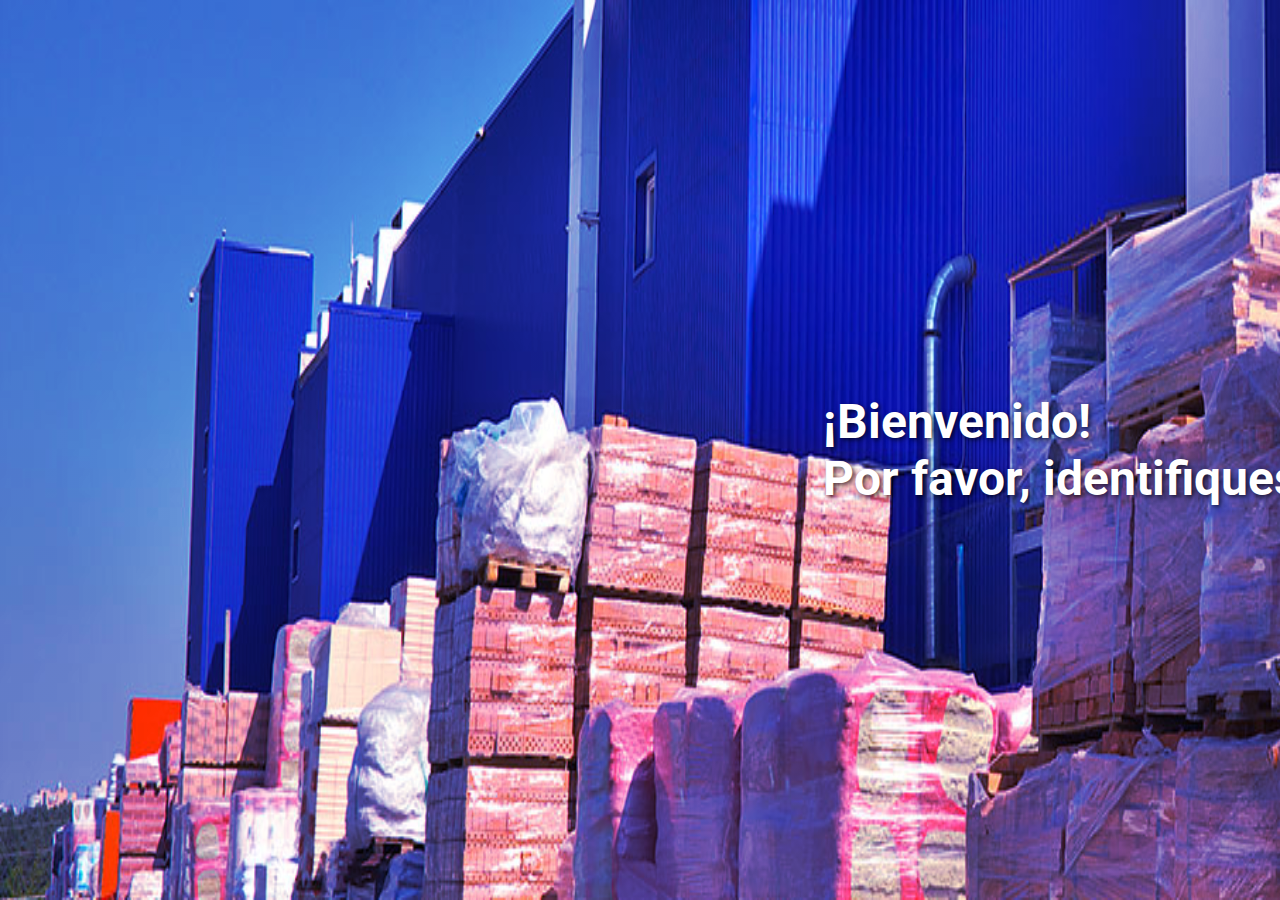
<file: frontend/index.html>
<!DOCTYPE html>
<html lang="en">

<head>
    <meta charset="UTF-8">
    <meta name="viewport" content="width=device-width, initial-scale=1.0">
    <link rel="stylesheet" href="./assets/css/style.css">
    <title>FICA_Fideicomiso para la Industria de la Construcción y Afines</title>
</head>

<body class="inicio">
    <h1 class=titulo>¡Bienvenido! <br> Por favor, identifiquese para tener acceso.</h1>
</body>

<body onclick="redirectToLogin()">
    <script src="scripts/login.js"></script>
</body>

</html>
</file>
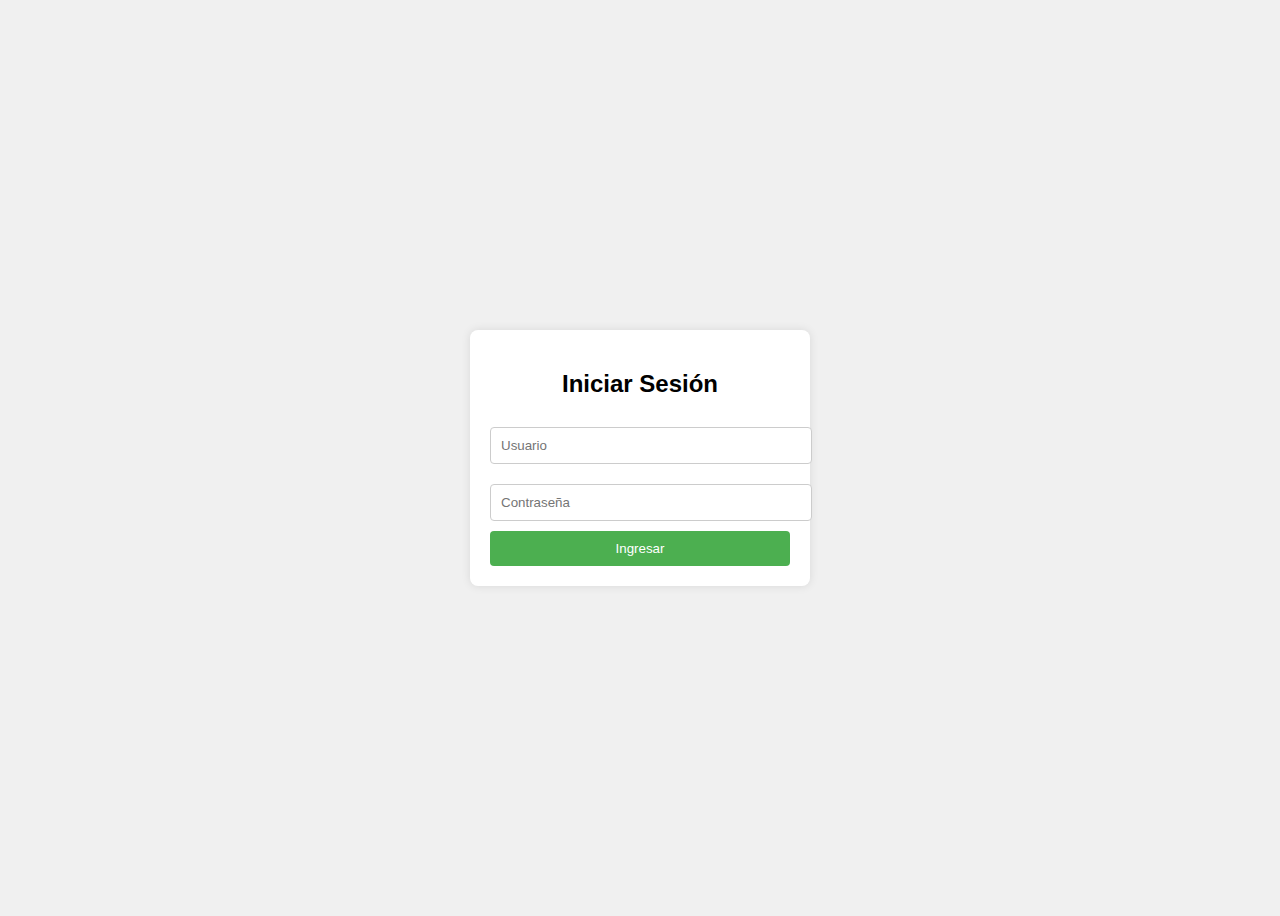
<file: frontend/HTML/ingreso.html>
<!DOCTYPE html>
<html lang="es">
<head>
    <meta charset="UTF-8">
    <meta name="viewport" content="width=device-width, initial-scale=1.0">
    <title>Formulario de Inicio de Sesión</title>
    <style>
        body {
            font-family: Arial, sans-serif;
            display: flex;
            justify-content: center;
            align-items: center;
            height: 100vh;
            background-color: #f0f0f0;
        }
        .formulario {
            background-color: #fff;
            padding: 20px;
            border-radius: 8px;
            box-shadow: 0 0 10px rgba(0, 0, 0, 0.1);
            width: 300px;
            text-align: center;
        }
        .formulario input {
            width: 100%;
            padding: 10px;
            margin: 10px 0;
            border: 1px solid #ccc;
            border-radius: 4px;
        }
        .formulario button {
            width: 100%;
            padding: 10px;
            background-color: #4CAF50;
            color: white;
            border: none;
            border-radius: 4px;
            cursor: pointer;
        }
        .formulario button:hover {
            background-color: #45a049;
        }
    </style>
</head>
<body>
    <div class="formulario">
        <h2>Iniciar Sesión</h2>
        <form id="loginForm">
            <input type="text" id="usuario" placeholder="Usuario" required>
            <input type="password" id="contrasena" placeholder="Contraseña" required>
            <button type="submit">Ingresar</button>
        </form>
    </div>
    
    <script src="../JAVASCRIPT/usuario.js"></script>
</body>
</html>
</file>
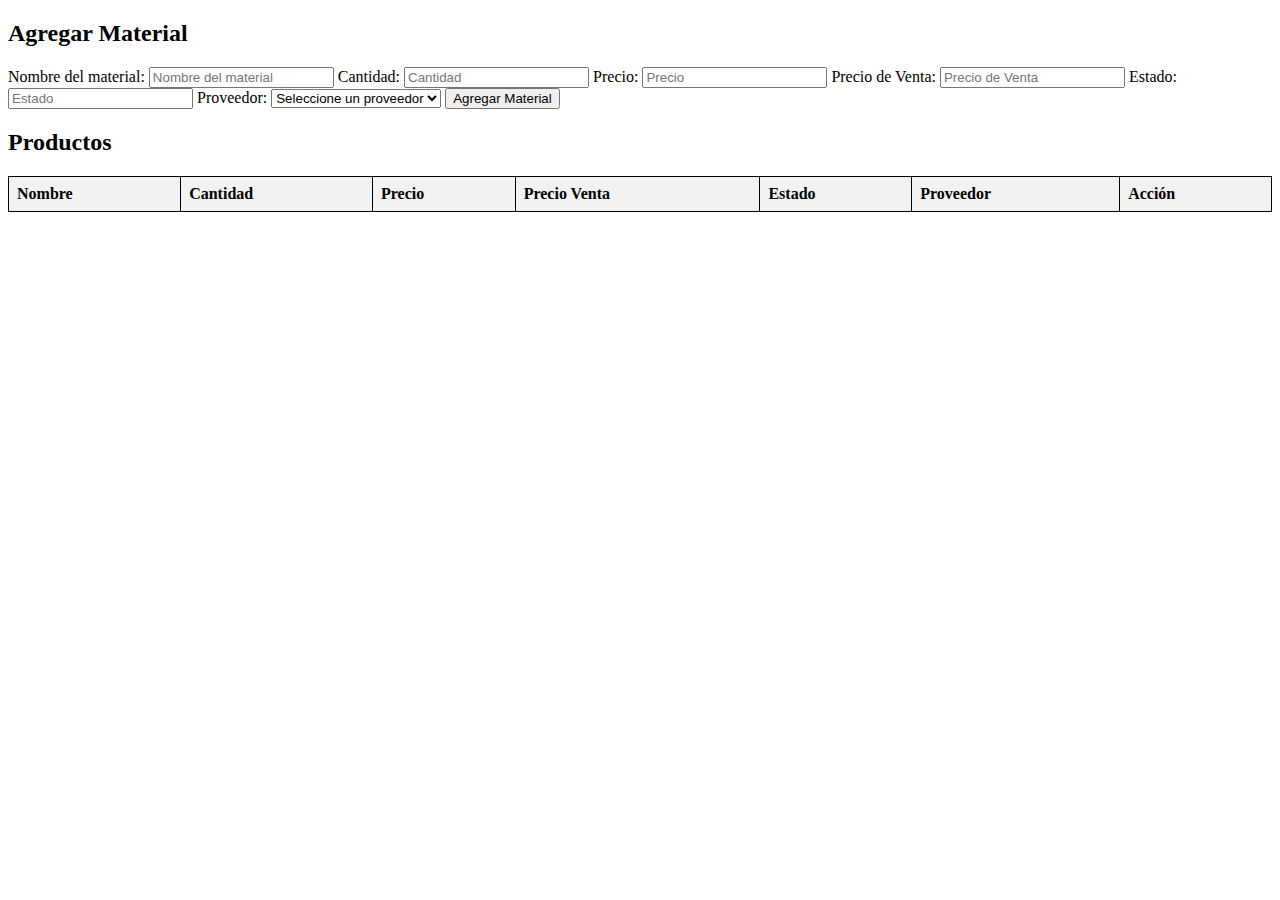
<file: frontend/HTML/materiales.html>
<!DOCTYPE html>
<html lang="es">
<head>
    <meta charset="UTF-8">
    <meta name="viewport" content="width=device-width, initial-scale=1.0">
    <title>Tabla de Productos</title>
    <style>
        table {
            width: 100%;
            border-collapse: collapse;
        }
        th, td {
            border: 1px solid black;
            padding: 8px;
            text-align: left;
        }
        th {
            background-color: #f2f2f2;
        }
        form {
            margin-bottom: 20px; /* Espacio entre el formulario y la tabla */
        }
    </style>
</head>
<body>
    <h2>Agregar Material</h2>
    <form id="formulario">
        <label for="material">Nombre del material:</label>
        <input type="text" id="material" placeholder="Nombre del material" required>
        
        <label for="cantidad">Cantidad:</label>
        <input type="number" id="cantidad" placeholder="Cantidad" required>
        
        <label for="precio">Precio:</label>
        <input type="number" id="precio" placeholder="Precio" required>
        
        <label for="precio_venta">Precio de Venta:</label>
        <input type="number" id="precio_venta" placeholder="Precio de Venta" required>
        
        <label for="estado">Estado:</label>
        <input type="text" id="estado" placeholder="Estado" required>
        
        <label for="proveedor">Proveedor:</label>
        <select id="proveedor" required>
            <option value="">Seleccione un proveedor</option>
            <!-- Aquí se llenarán los proveedores dinámicamente -->
        </select>
        
        <button type="submit">Agregar Material</button>
    </form>

    <h2>Productos</h2>
    <table>
        <thead>
            <tr>
                <th>Nombre</th>
                <th>Cantidad</th>
                <th>Precio</th>
                <th>Precio Venta</th>
                <th>Estado</th>
                <th>Proveedor</th>
                <th>Acción</th> <!-- Nueva columna para acciones -->
            </tr>
        </thead>
        <tbody id="materiales-body">
            <!-- Los datos se insertarán aquí con JavaScript -->
        </tbody>
    </table>
    <script src="../JAVASCRIPT/material.js"></script>
</body>
</html>
</file>
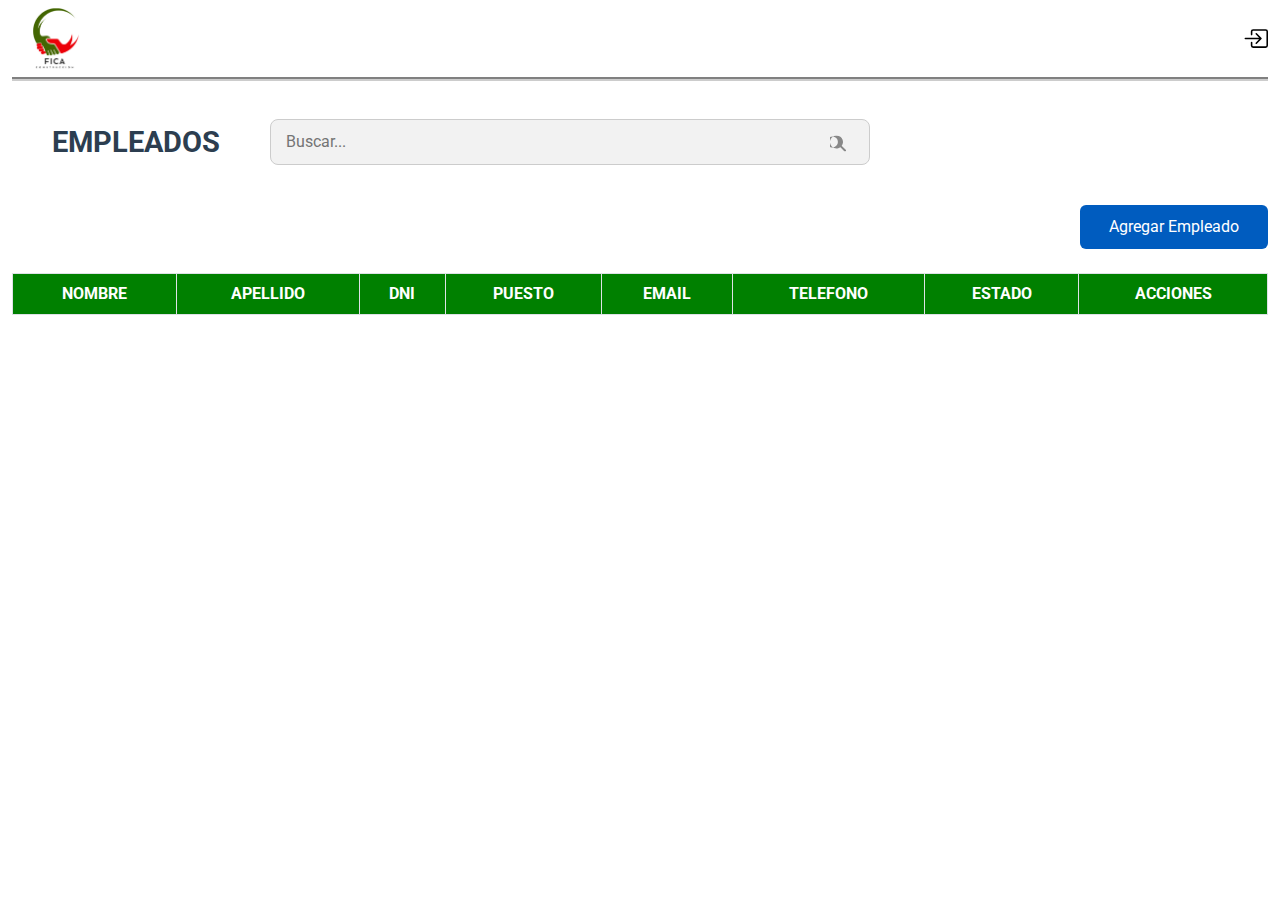
<file: frontend/templates/empleados.html>
<!DOCTYPE html>
<html lang="es">

<head>
    <meta charset="UTF-8">
    <meta name="viewport" content="width=device-width, initial-scale=1.0">
    <link rel="stylesheet" href="../assets/css/empleados.css">
    <link rel="stylesheet" href="../assets/css/estilosGenerales.css">
    <title>Lista de Empleados</title>
    <link href="https://cdnjs.cloudflare.com/ajax/libs/bootstrap/5.3.0/css/bootstrap.min.css" rel="stylesheet">
</head>

<body>

    <div class="container-fluid">

        <nav class="navbar">
            <div class="">
                <a class="navbar-brand" href="#">
                    <img src="../assets/img/Abstract Colorful Technology Solutions Professional Logo.png" class="logo"
                        alt="User" />
                </a>
            </div>
            <div class="user-info">
                <div class="user-details">
                    <div>
                        <p class="user-name" id="nombreApellido"></p>
                        <p class="user-email" id="emailUsuario"></p>
                    </div>
                    <img src="../assets/img/icono-salir.svg" alt="cerrar sesion" class="align-self-center icono-salir"
                        id="iconoSalir">
                </div>
            </div>
        </nav>

        <div class="header-title">
            <h2>EMPLEADOS</h2>
            <div class="search-container">
                <input type="text" class="search-input" placeholder="Buscar..." id="buscarInput">
                <span class="search-icon" id="iconoBuscar">
                    <svg xmlns="http://www.w3.org/2000/svg" width="16" height="16" fill="currentColor"
                        class="bi bi-search" viewBox="0 0 16 16">
                        <path
                            d="M11.742 10.344a6.5 6.5 0 1 0-1.397 1.398h-.001c.03.04.062.078.098.115l3.85 3.85a1 1 0 0 0 1.415-1.414l-3.85-3.85a1.007 1.007 0 0 0-.115-.099zm-5.44 0a5.5 5.5 0 1 1 0-7.778 5.5 5.5 0 0 1 0 7.778z" />
                    </svg>
                </span>
            </div>
        </div>

        <section class="empleados d-flex flex-column">
            <button id="openModalBtn" class="btn btn-primary align-self-end">Agregar Empleado</button>
            <div class="table-responsive">
                <table class="table table-bordered text-center mt-4">
                    <thead>
                        <tr>
                            <th>NOMBRE</th>
                            <th>APELLIDO</th>
                            <th>DNI</th>
                            <th>PUESTO</th>
                            <th>EMAIL</th>
                            <th>TELEFONO</th>
                            <th>ESTADO</th>
                            <th>ACCIONES</th>
                        </tr>
                    </thead>
                    <tbody id="empleados-body">
                    </tbody>
                </table>
            </div>
        </section>

        <!-- Modal AGREGAR EMPLEADO-->
        <div id="empleadoModal" class="modal">
            <div class="modal-content">
                <span class="close">&times;</span>
                <h2 class="modal-title ">CARGA DE EMPLEADO</h2>
                <span class="linea-divisoria"></span>

                <form id="empleadoForm">
                    <div class="form-group">
                        <label for="nombre">Nombres:</label>
                        <input type="text" id="nombre" placeholder="Escriba aquí..." required>
                    </div>

                    <div class="form-group">
                        <label for="apellido">Apellidos:</label>
                        <input type="text" id="apellido" placeholder="Escriba aquí..." required>
                    </div>

                    <div class="form-group">
                        <label for="nacionalidad">Nacionalidad:</label>
                        <input type="text" id="nacionalidad" placeholder="Escriba aquí..." required>
                    </div>

                    <div class="form-group">
                        <label for="fecha_nacimiento">Fecha de Nacimiento:</label>
                        <input type="date" id="fecha_nacimiento" placeholder="Escriba aquí..." required>
                    </div>

                    <div class="form-group">
                        <label for="dni">DNI:</label>
                        <input type="number" id="dni" placeholder="Digite la identificación" required>
                    </div>

                    <div class="form-group">
                        <label for="direccion">Dirección:</label>
                        <input type="text" id="direccion" placeholder="Escriba aquí..." required>
                    </div>

                    <div class="form-group">
                        <label for="telefono">Teléfono:</label>
                        <input type="number" id="telefono" placeholder="Escriba aquí..." required>
                    </div>

                    <div class="form-group">
                        <label for="email">Correo Electrónico:</label>
                        <input type="email" id="mail" placeholder="Escriba aquí..." required>
                    </div>

                    <div class="form-group">
                        <label for="nombre_usuario">Nombre de Usuario:</label>
                        <input type="text" id="usuario" placeholder="Escriba aquí..." required>
                    </div>

                    <div class="form-group">
                        <label for="contraseña">Contraseña:</label>
                        <input type="password" id="clave" placeholder="Escriba aquí..." required>
                    </div>

                    <div class="form-group">
                        <label for="puesto_trabajo">Puesto de Trabajo:</label>
                        <input type="text" id="puesto" placeholder="Escriba aquí..." required>
                    </div>

                    <button type="submit" class="btn-guardar">GUARDAR</button>
                </form>
            </div>

            <!-- Modal de Confirmación -->
            <div id="confirmModal" class="modal_confirm">
                <div class="modal-contenido">
                    <span class="close" onclick="closeModalById('confirmModal')">&times;</span>
                    <p>¿Quieres guardar los cambios realizados?</p>
                    <button onclick="confirmSave()" class="confirm-btn">Si, confirmo</button>
                </div>
            </div>
        </div>

        <!-- Modal de Éxito -->
        <div id="successModal" class="modal_confirm">
            <div class="modal-contenido">
                <span class="close" onclick="closeModalById('successModal')">&times;</span>
                <p><span class="check-icon">&#10003;</span> Sus datos se guardaron correctamente</p>
            </div>
        </div>



        <!-- Modal para editar empleado -->
        <div id="editarModal" class="modal">
            <div class="modal-content">
                <span class="closeEdit">&times;</span>
                <h2 class="modal-title">EDITAR EMPLEADO</h2>
                <span class="linea-divisoria"></span>
                <form id="editarEmpleadoForm" data-id="">

                    <div class="form-group">
                        <label for="enombre">Nombres:</label>
                        <input type="text" id="enombre" placeholder="Escriba aquí..." required>
                    </div>

                    <div class="form-group">
                        <label for="eapellido">Apellidos:</label>
                        <input type="text" id="eapellido" placeholder="Escriba aquí..." required>
                    </div>

                    <div class="form-group">
                        <label for="enacionalidad">Nacionalidad:</label>
                        <input type="text" id="enacionalidad" placeholder="Escriba aquí..." required>
                    </div>

                    <div class="form-group">
                        <label for="efecha_nacimiento">Fecha de Nacimiento:</label>
                        <input type="date" id="efecha_nacimiento" placeholder="Escriba aquí..." required>
                    </div>

                    <div class="form-group">
                        <label for="edni">DNI:</label>
                        <input type="number" id="edni" placeholder="Digite la identificación" required>
                    </div>

                    <div class="form-group">
                        <label for="ecuil">CUIL:</label>
                        <input type="number" id="ecuil" placeholder="Escriba aquí..." required>
                    </div>

                    <div class="form-group">
                        <label for="eestado_civil">Estado Civil:</label>
                        <input type="text" id="eestado_civil" placeholder="Escriba aquí..." required>
                    </div>

                    <div class="form-group">
                        <label for="eciudad">Ciudad:</label>
                        <input type="text" id="eciudad" placeholder="Escriba aquí..." required>
                    </div>

                    <div class="form-group">
                        <label for="ecodigo_postal">Codigo Postal:</label>
                        <input type="number" id="ecodigo_postal" placeholder="Escriba aquí..." required>
                    </div>

                    <div class="form-group">
                        <label for="ebarrio">Barrio:</label>
                        <input type="text" id="ebarrio" placeholder="Escriba aquí..." required>
                    </div>

                    <div class="form-group">
                        <label for="edireccion">Dirección:</label>
                        <input type="text" id="edireccion" placeholder="Escriba aquí..." required>
                    </div>

                    <div class="form-group">
                        <label for="enumero">Número:</label>
                        <input type="number" id="enumero" placeholder="Escriba aquí..." required>
                    </div>

                    <div class="form-group">
                        <label for="etelefono">Teléfono:</label>
                        <input type="number" id="etelefono" placeholder="Escriba aquí..." required>
                    </div>

                    <div class="form-group">
                        <label for="eemail">Correo Electrónico:</label>
                        <input type="email" id="email" placeholder="Escriba aquí..." required>
                    </div>

                    <div class="form-group">
                        <label for="enombre_usuario">Nombre de Usuario:</label>
                        <input type="text" id="eusuario" placeholder="Escriba aquí..." required>
                    </div>

                    <div class="form-group">
                        <label for="econtraseña">Contraseña:</label>
                        <input type="password" id="eclave" placeholder="Escriba aquí..." required>
                    </div>

                    <div class="form-group">
                        <label for="epuesto_trabajo">Puesto de Trabajo:</label>
                        <input type="text" id="epuesto" placeholder="Escriba aquí..." required>
                    </div>

                    <button type="button" class="btn-success" id="guardarCambiosBtn">Guardar</button>
                </form>
            </div>

            <!-- Modal de Confirmación -->
            <div id="confirmModal" class="modal_confirm">
                <div class="modal-contenido">
                    <span class="close" onclick="closeModalById('confirmModal')">&times;</span>
                    <p>¿Quieres guardar los cambios realizados?</p>
                    <button onclick="confirmSave()" class="confirm-btn">Si, confirmo</button>
                </div>
            </div>
        </div>

        <!-- Modal de Éxito -->
        <div id="successModal" class="modal_confirm">
            <div class="modal-contenido">
                <span class="close" onclick="closeModalById('successModal')">&times;</span>
                <p><span class="check-icon">&#10003;</span> Sus datos se guardaron correctamente</p>
            </div>
        </div>
    </div>




    <!-- Modal DETALLE DE EMPLEADO -->
    <div id="detalleModal" class="modal">
        <div class="modal-content">
            <span class="closeDetail">&times;</span>
            <h2 class="modal-title">DETALLE DEL EMPLEADO</h2>
            <span class="linea-divisoria"></span>
            <div>
                <h3 class="modal-title">INFORMACIÓN PERSONAL</h3>
                <p><strong>Nombre:</strong> <span id="dnombre"></span></p>
                <p><strong>Apellido:</strong> <span id="dapellido"></span></p>
                <p><strong>Dni:</strong> <span id="ddni"></span></p>
                <p><strong>Fecha de Nacimiento:</strong> <span id="dfechaNacimiento"></span></p>
                <p><strong>Cuil:</strong> <span id="dcuil"></span></p>
                <p><strong>Estado Civil:</strong> <span id="destado_civil"></span></p>
                <p><strong>Nacionalidad:</strong> <span id="dnacionalidad"></span></p>
                <span class="linea-divisoria"></span>
                <h3 class="modal-title">UBICACIÓN</h3>
                <p><strong>Ciudad:</strong> <span id="dciudad"></span></p>
                <p><strong>Barrio:</strong> <span id="dbarrio"></span></p>
                <p><strong>Dirección:</strong> <span id="ddireccion"></span></p>
                <p><strong>Número:</strong> <span id="dnumero"></span></p>
                <p><strong>Código Postal:</strong> <span id="dcodigo_postal"></span></p>
                <span class="linea-divisoria"></span>
                <h3 class="modal-title">CONTACTO</h3>
                <p><strong>Teléfono:</strong> <span id="dtelefono"></span></p>
                <p><strong>Email:</strong> <span id="dmail"></span></p>
                <span class="linea-divisoria"></span>
                <h3 class="modal-title">DATOS DE EMPLEADO:</h3>
                <p><strong>Usuario:</strong><span id="dusuario"></span></p>
                <p><strong>Contraseña:</strong> <span id="dclave"></span></p>
                <p><strong>Estado:</strong> <span id="destado"></span></p>
            </div>
        </div>
    </div>

    </div>


    <script src="https://cdnjs.cloudflare.com/ajax/libs/bootstrap/5.3.0/js/bootstrap.bundle.min.js"></script>
    <script src="../scripts/empleados.js"></script>
    <script src="../scripts/cerrarsesion.js"></script>

</body>

</html>
</file>
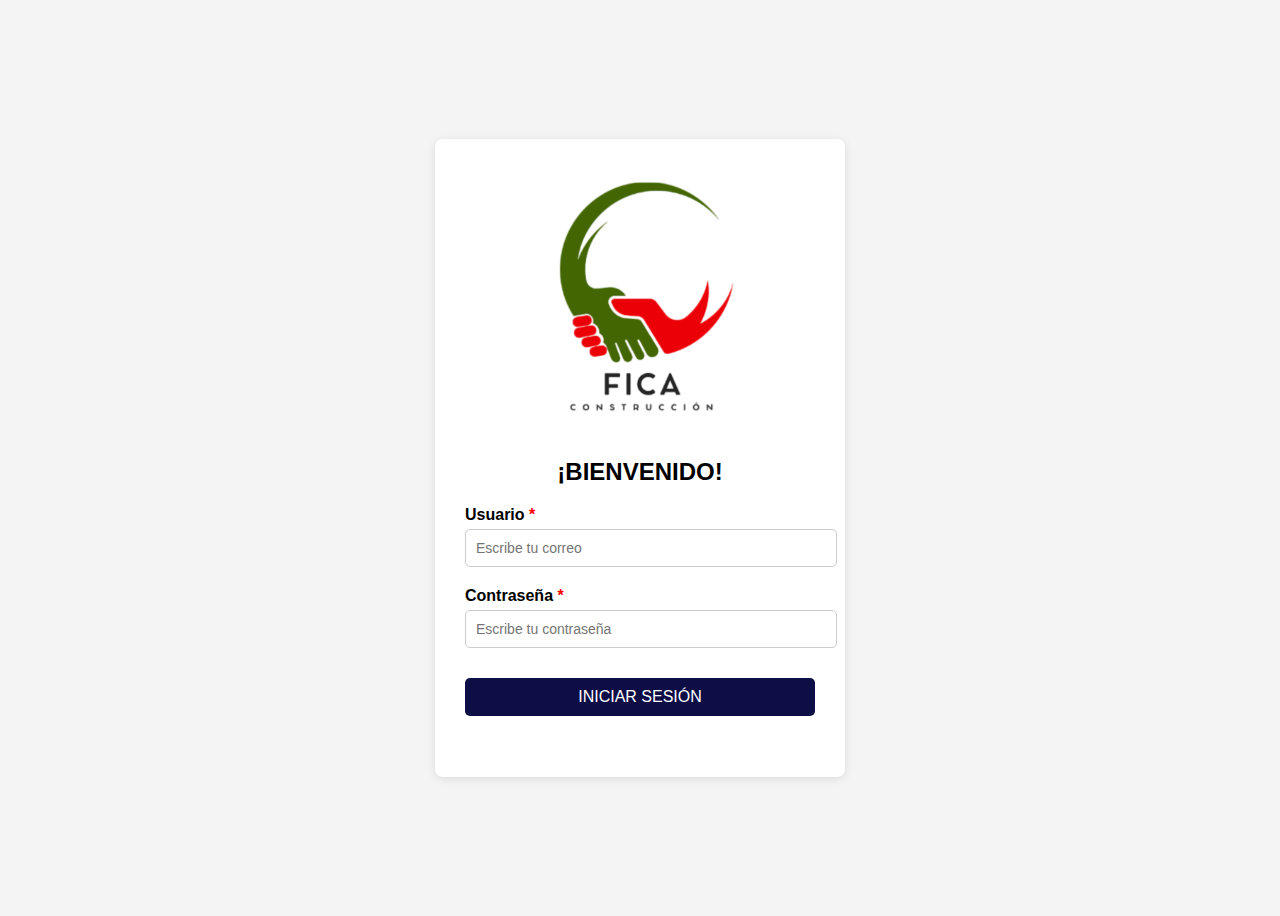
<file: frontend/templates/login.html>
<!DOCTYPE html>
<html lang="en">

<head>
    <meta charset="UTF-8">
    <meta name="viewport" content="width=device-width, initial-scale=1.0">
    <link rel="stylesheet" href="../assets/css/login.css">
    <title>Inicio de sesion</title>
</head>

<body>
    <div class="login-container">
        <div class="login-box">
            <img src="../assets/img/Abstract Colorful Technology Solutions Professional Logo-Photoroom.png" alt="Logo"
                class="logo">
            <h1>¡BIENVENIDO!</h1>
            <form id="loginForm">
                <div class="input-group">
                    <label for="username">Usuario <span>*</span></label>
                    <input type="text" id="usuario" placeholder="Escribe tu correo" required>
                </div>
                <div class="input-group">
                    <label for="password">Contraseña <span>*</span></label>
                    <input type="password" id="contrasena" placeholder="Escribe tu contraseña" required>
                </div>
                <button type="submit" class="login-button">INICIAR SESIÓN</button>
                <a href="#" class="forgot-password">¿Olvidaste tu contraseña?</a>
            </form>
        </div>

        <script src="../scripts/login.js"></script>
</body>

</html>
</file>
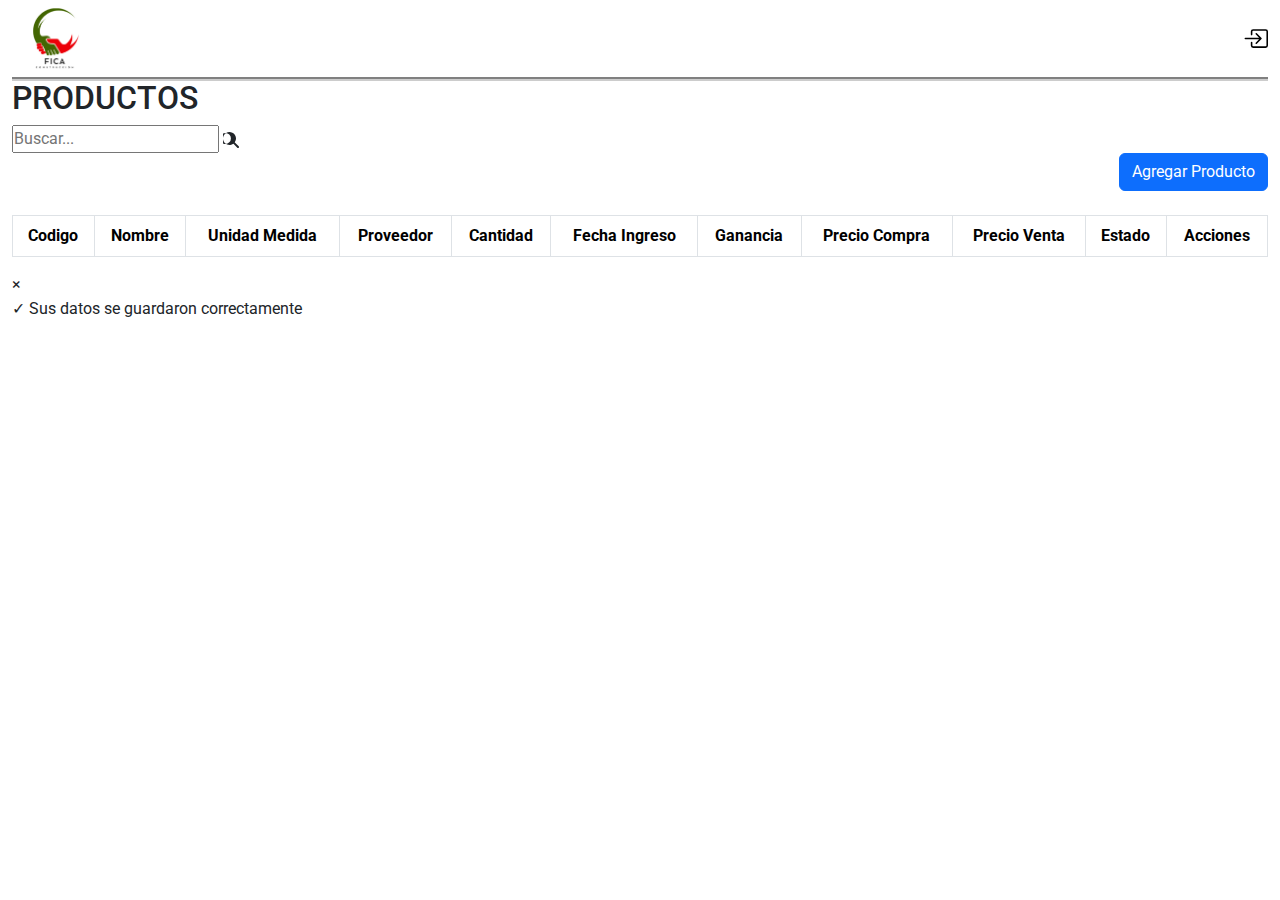
<file: frontend/templates/productos.html>
<!DOCTYPE html>
<html lang="es">

<head>
    <meta charset="UTF-8">
    <meta name="viewport" content="width=device-width, initial-scale=1.0">
    <link rel="stylesheet" href="../assets/css/productos.css">
    <link rel="stylesheet" href="../assets/css/estilosGenerales.css">
    <title>Lista de Productos</title>
    <link href="https://cdnjs.cloudflare.com/ajax/libs/bootstrap/5.3.0/css/bootstrap.min.css" rel="stylesheet">
</head>

<body>

    <div class="container-fluid">

        <nav class="navbar">
            <div class="">
                <a class="navbar-brand" href="#">
                    <img src="../assets/img/Abstract Colorful Technology Solutions Professional Logo.png" class="logo"
                        alt="User" />
                </a>
            </div>
            <div class="user-info">
                <div class="user-details">
                    <div>
                        <p class="user-name" id="nombreApellido"></p>
                        <p class="user-email" id="emailUsuario"></p>
                    </div>
                    <img src="../assets/img/icono-salir.svg" alt="cerrar sesion" class="align-self-center icono-salir"
                        id="iconoSalir">
                </div>
            </div>
        </nav>

        <div class="header-title">
            <h2>PRODUCTOS</h2>
            <div class="search-container">
                <input type="text" class="search-input" placeholder="Buscar..." id="buscarInput">
                <span class="search-icon" id="iconoBuscar">
                    <svg xmlns="http://www.w3.org/2000/svg" width="16" height="16" fill="currentColor"
                        class="bi bi-search" viewBox="0 0 16 16">
                        <path
                            d="M11.742 10.344a6.5 6.5 0 1 0-1.397 1.398h-.001c.03.04.062.078.098.115l3.85 3.85a1 1 0 0 0 1.415-1.414l-3.85-3.85a1.007 1.007 0 0 0-.115-.099zm-5.44 0a5.5 5.5 0 1 1 0-7.778 5.5 5.5 0 0 1 0 7.778z" />
                    </svg>
                </span>
            </div>
        </div>

        <section class="productos d-flex flex-column">
            <button id="openModalBtn" class="btn btn-primary align-self-end">Agregar Producto</button>
            <div class="table-responsive">
                <table class="table table-bordered text-center mt-4">
                    <thead>
                        <tr>
                            <th>Codigo</th>
                            <th>Nombre</th>
                            <th>Unidad Medida</th>
                            <th>Proveedor</th>
                            <th>Cantidad</th>
                            <th>Fecha Ingreso</th>
                            <th>Ganancia</th>
                            <th>Precio Compra</th>
                            <th>Precio Venta</th>
                            <th>Estado</th> 
                            <th>Acciones</th>
                        </tr>
                    </thead>
                    <tbody id="materiales-body">

                    </tbody>
                </table>
            </div>
        </section>



        <!-- Modal AGREGAR PRODUCTO-->
        <div id="materialModal" class="modal">
            <div class="modal-content">
                <span class="close">&times;</span>
                <h2 class="modal-title " >CARGA DE MATERIAL</h2>
                <span class="linea-divisoria"></span>

                <form id="materialForm">
                    <div class="form-group">
                        <label for="nombre-producto">NOMBRE DEL PRODUCTO:</label>
                        <input type="text" id="material" placeholder="Escriba aquí..." required>
                    </div>

                    <div class="form-group">
                        <label for="cantidad">CANTIDAD:</label>
                        <input type="number" id="cantidad" placeholder="Digite la identificación" required>
                    </div>


                    <div class="form-group">
                        <label for="unidadMedida">UNIDAD DE MEDIDA:</label>
                        <select id="unidad_medida" placeholder="Elija una opción" required>
                            <option value=""></option>
                            <option value="bolsa">Bolsa</option>
                            <option value="metro">Metro</option>
                            <option value="unidad">Unidad</option>
                            <option value="kilo">Kilo</option>
                            <option value="rollo">Rollo</option>
                        </select>
                    </div>

                    <div class="form-group">
                        <label for="proveedor">PROVEEDORES:</label>
                        <select id="proveedor" placeholder="Elija un proveedor" required>
                            <option value=""></option>
                        </select>
                    </div>

                    <div class="form-group">
                        <label for="precio-compra">PRECIO DE COMPRA:</label>
                        <input type="number" id="precio_cantidad" placeholder="$" required>
                    </div>

                    <div class="form-group">
                        <label for="margen-ganancia">MARGEN DE GANANCIA:</label>
                        <input type="number" id="ganancia" placeholder="%" required>
                    </div>


                    <div class="form-group">
                        <label for="observaciones">OBSERVACIONES:</label>
                        <textarea id="detalle" placeholder="Escriba las observaciones..."></textarea>
                    </div>

                    <button type="submit" class="btn-guardar">GUARDAR</button>
                </form>
            </div>

            <!-- Modal de Confirmación -->
            <div id="confirmModal" class="modal_confirm">
                <div class="modal-contenido">
                    <span class="close" onclick="closeModalById('confirmModal')">&times;</span>
                    <p>¿Quieres guardar los cambios realizados?</p>
                    <button onclick="confirmSave()" class="confirm-btn">Si, confirmo</button>
                </div>
            </div>
        </div>

        <!-- Modal de Éxito -->
        <div id="successModal" class="modal_confirm">
            <div class="modal-contenido">
                <span class="close" onclick="closeModalById('successModal')">&times;</span>
                <p><span class="check-icon">&#10003;</span> Sus datos se guardaron correctamente</p>
            </div>
        </div>



        <!-- Modal para editar producto -->
        <div id="editarModal" class="modal">
            <div class="modal-content">
                <span class="closeEdit">&times;</span>
                <h2 class="modal-title">EDITAR PRODUCTO</h2>
                <span class="linea-divisoria"></span>
                <form id="editarMaterialForm" data-id="">
                    <div class="form-group">
                        <label for="editar-material">Nombre del Producto:</label>
                        <input type="text" id="editar-material">
                    </div>
                    <div class="form-group">
                        <label for="editar-cantidad">Cantidad:</label>
                        <input type="number" id="editar-cantidad">
                    </div>
                    <div class="form-group">
                        <label for="editar-unidad-medida">Unidad de Medida:</label>
                        <select id="editar-unidad-medida">
                            <option value="">Seleccione...</option>
                            <option value="bolsa">Bolsa</option>
                            <option value="metro">Metro</option>
                            <option value="unidad">Unidad</option>
                            <option value="kilo">Kilo</option>
                            <option value="rollo">Rollo</option>
                        </select>
                    </div>
                    <div class="form-group">
                        <label for="editar-proveedor">Proveedor:</label>
                        <input type="text" id="editar-proveedor">

                    </div>
                    <div class="form-group">
                        <label for="editar-precio-compra">Precio de Compra:</label>
                        <input type="number" id="editar-precio-compra">
                    </div>
                    <div class="form-group">
                        <label for="editar-ganancia">Margen de Ganancia (%):</label>
                        <input type="number" id="editar-ganancia">
                    </div>
                    <div class="form-group">
                        <label for="editar-detalle">Observaciones:</label>
                        <textarea id="editar-detalle"></textarea>
                    </div>
                    <div class="form-group">
                        <label for="editar-estado">Estado:</label>
                        <select id="editar-estado" required>
                            <option value="alta">Alta</option>
                            <option value="baja">Baja</option>
                        </select>
                    </div>
                    <button type="button" class="btn-success" id="guardarCambiosBtn">Guardar</button>
                </form>
            </div>
        </div>




        <!-- Modal DETALLE DE PRODUCTO -->
        <div id="detalleModal" class="modal">
            <div class="modal-content">
                <span class="closeDetail">&times;</span>
                <h2 class="modal-title">DETALLE DEL PRODUCTO</h2>
                <span class="linea-divisoria"></span>
                <div>
                    <h3 class="modal-title">CARACTERÍSTICAS</h3>
                    <p><strong>Nombre:</strong> <span id="detalle-nombre"></span></p>
                    <p><strong>Cantidad:</strong> <span id="detalle-cantidad"></span></p>
                    <p><strong>Unidad de Medida:</strong> <span id="detalle-unidad-medida"></span></p>
                    <p><strong>Nombre de Proveedor:</strong> <span id="detalle-proveedor"></span></p>
                    <span class="linea-divisoria"></span>
                    <h3 class="modal-title">PRECIO DE COMPRA</h3>
                    <p><strong>Precio:</strong> <span id="detalle-precio-compra"></span></p>
                    <span class="linea-divisoria"></span>
                    <h3 class="modal-title">DETALLE</h3>
                    <p><strong>Ganancia:</strong> <span id="detalle-ganancia"></span></p>
                    <p><strong>Detalle:</strong> <span id="detalle-detalle"></span></p>
                    <p><strong>Estado:</strong> <span id="detalle-estado"></span></p>
                    <span class="linea-divisoria"></span>
                    <h3 class="modal-title">PRECIO FINAL:</h3> 
                    <p><strong>Precio:</strong><span id="detalle-precio-final"></span></p>
                </div>
            </div>
        </div>

    </div>


    <script src="https://cdnjs.cloudflare.com/ajax/libs/bootstrap/5.3.0/js/bootstrap.bundle.min.js"></script>
    <script src="../scripts/productos.js"></script>
    <script src="../scripts/cerrarsesion.js"></script>

</body>

</html>
</file>
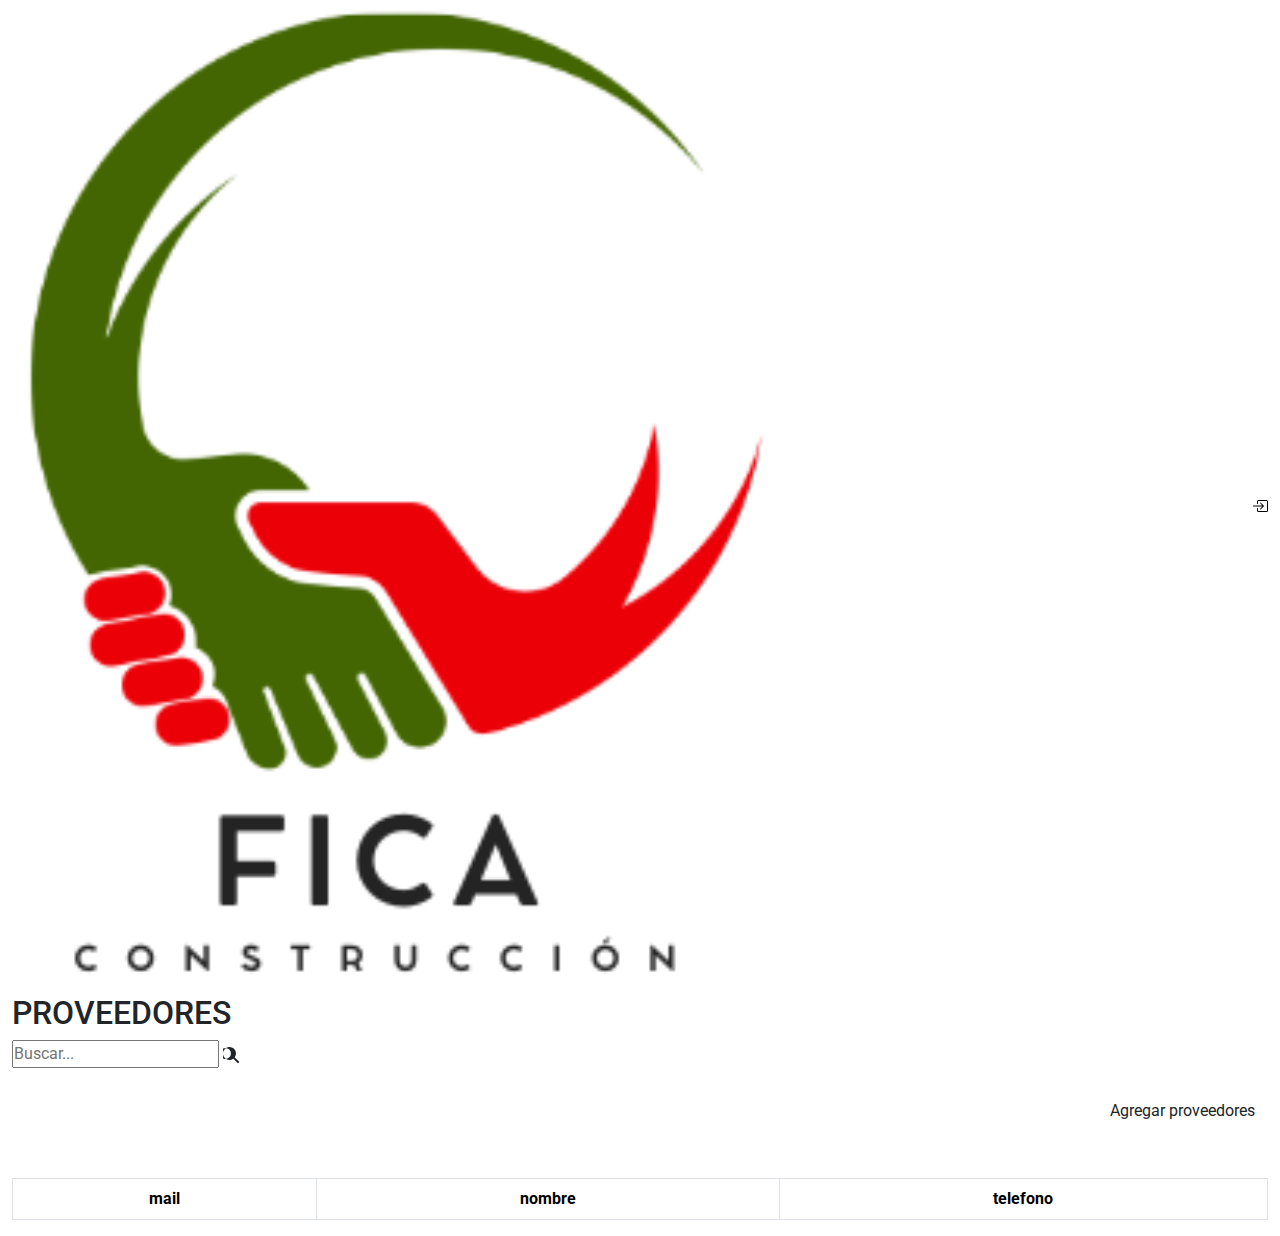
<file: frontend/templates/proveedores.html>
<!DOCTYPE html>
<html lang="es">

<head>
    <meta charset="UTF-8">
    <meta name="viewport" content="width=device-width, initial-scale=1.0">
    <link rel="stylesheet" href="../assets/css/productos.css">
    <title>Lista de Productos</title>
    <link href="https://cdnjs.cloudflare.com/ajax/libs/bootstrap/5.3.0/css/bootstrap.min.css" rel="stylesheet">
    <link rel="stylesheet" href="https://cdnjs.cloudflare.com/ajax/libs/font-awesome/6.0.0-beta3/css/all.min.css">
</head>

<body>

    <div class="container-fluid">
        <nav class="navbar">
            <div class="">
                <a class="navbar-brand" href="#">
                    <img src="../assets/img/Abstract Colorful Technology Solutions Professional Logo.png" class="logo"
                        alt="User" />
                </a>
            </div>
            <div class="user-info">
                <div class="user-details">
                    <div>
                        <p class="user-name" id="nombreApellido"></p>
                        <p class="user-email" id="emailUsuario"></p>
                    </div>
                    <img src="../assets/img/icono-salir.svg" alt="cerrar sesion" class="align-self-center icono-salir">
                </div>
            </div>
        </nav>

        <div class="header-title">
            <h2>PROVEEDORES</h2>
            <div class="search-container">
                <input type="text" class="search-input" placeholder="Buscar...">
                <span class="search-icon">
                    <!-- SVG de la lupa -->
                    <svg xmlns="http://www.w3.org/2000/svg" width="16" height="16" fill="currentColor"
                        class="bi bi-search" viewBox="0 0 16 16">
                        <path
                            d="M11.742 10.344a6.5 6.5 0 1 0-1.397 1.398h-.001c.03.04.062.078.098.115l3.85 3.85a1 1 0 0 0 1.415-1.414l-3.85-3.85a1.007 1.007 0 0 0-.115-.099zm-5.44 0a5.5 5.5 0 1 1 0-7.778 5.5 5.5 0 0 1 0 7.778z" />
                    </svg>
                </span>
            </div>
        </div>

        <section class="productos d-flex flex-column">
            <button class="btn btn-agregar align-self-end my-4" data-bs-toggle="modal"
                data-bs-target="#staticBackdrop">Agregar proveedores</button>
            <div class="table-responsive">
                <table class="table table-bordered text-center mt-4">
                    <thead>
                        <tr>
                            <th>mail</th>
                            <th>nombre</th>
                            <th>telefono</th>
                        </tr>
                    </thead>
                    <tbody id="proveedores-body">
                    </tbody>
                </table>
            </div>
        </section>

        <!-- MODAL -->
        <div>
            <div class="modal fade" id="staticBackdrop" data-bs-backdrop="static" data-bs-keyboard="false" tabindex="-1"
                aria-labelledby="staticBackdropLabel" aria-hidden="true">
                <div class="modal-dialog modal-dialog-centered">
                    <div class="modal-content">
                        <div class="modal-header">
                            <h5 class="modal-title" id="staticBackdropLabel">Agregar Proveedor</h5>
                            <button type="button" class="btn-close" data-bs-dismiss="modal" aria-label="Close"></button>
                        </div>
                        <div class="modal-body">
                            <form id="formulario">
                                <div class="mb-3">
                                    <label for="material" class="form-label">Nombre del Producto</label>
                                    <input type="text" class="form-control" id="material" required>
                                </div>
                                <div class="mb-3">
                                    <label for="cantidad" class="form-label">Cantidad del Producto</label>
                                    <input type="number" class="form-control" id="cantidad" required>
                                </div>
                                <div class="mb-3">
                                    <label for="proveedor" class="form-label">Proveedor</label>
                                    <select class="form-select" id="proveedor" required>
                                        <option value="">Seleccione un proveedor</option>
                                    </select>
                                </div>
                                <div class="mb-3">
                                    <label for="precio-compra" class="form-label">Precio Compra</label>
                                    <input type="number" class="form-control" id="precio-compra" required>
                                </div>
                                <div class="mb-3">
                                    <label for="margen-ganancia" class="form-label">Margen de Ganancia</label>
                                    <input type="number" class="form-control" id="margen-ganancia" required>
                                </div>
                                <div class="mb-3">
                                    <label class="form-label">Estado</label>
                                    <div>
                                        <input type="radio" id="alta" name="estado" value="alta" required>
                                        <label for="alta">alta</label>
                                    </div>
                                    <div>
                                        <input type="radio" id="baja" name="estado" value="baja">
                                        <label for="baja">baja</label>
                                    </div>
                                </div>
                                <div class="modal-footer justify-content-center">
                                    <button type="submit" class="btn btn-primary">Guardar</button>
                                </div>
                            </form>
                        </div>
                    </div>
                </div>
            </div>
        </div>

        <script src="https://cdnjs.cloudflare.com/ajax/libs/bootstrap/5.3.0/js/bootstrap.bundle.min.js"></script>
        <script src="../scripts/proveedores.js"></script>
    </div>

</body>

</html>
</file>
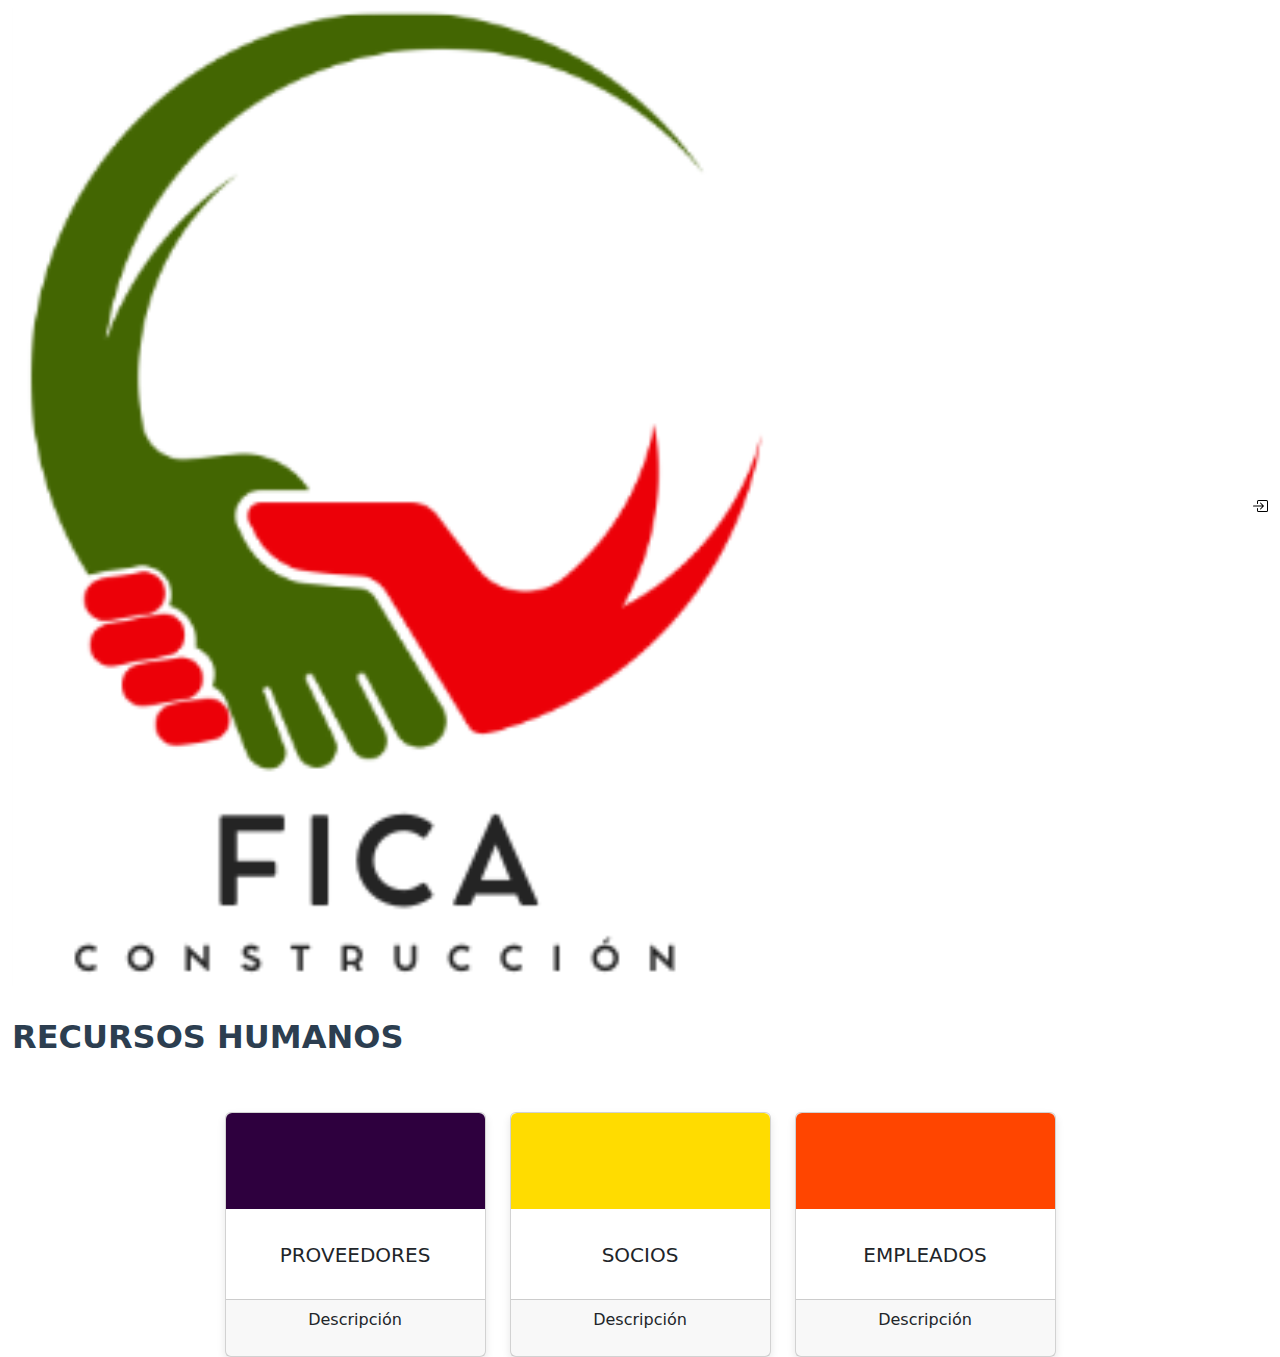
<file: frontend/templates/rrhh.html>
<!DOCTYPE html>
<html lang="es">

<head>
    <meta charset="UTF-8">
    <meta name="viewport" content="width=device-width, initial-scale=1.0">
    <title>RECURSOS HUMANOS</title>
    <link rel="stylesheet" href="../assets/css/rrhh.css">
    <link href="https://cdn.jsdelivr.net/npm/bootstrap@5.3.3/dist/css/bootstrap.min.css" rel="stylesheet">
</head>

<body>
    <div class="container-fluid">
        <!-- Barra de navegación -->
        <nav class="navbar">
            <div class="">
                <a class="navbar-brand" href="#">
                    <img src="../assets/img/Abstract Colorful Technology Solutions Professional Logo.png" class="logo"
                        alt="User" />
                </a>
            </div>
            <div class="user-info">
                <div class="user-details">
                    <div>
                        <p class="user-name" id="nombreApellido"></p>
                        <p class="user-email" id="emailUsuario"></p>
                    </div>
                    <img src="../assets/img/icono-salir.svg" alt="cerrar sesion" class="align-self-center icono-salir">
                </div>
            </div>
        </nav>

        <div class="d-flex justify-content-between align-items-center my-4">
            <h2 class="header-title">RECURSOS HUMANOS</h2>
        </div>


        <!-- Contenido principal -->
        <div class="container mt-5">


            <div class="row mt-4 justify-content-center">
                <!-- Tarjeta MATERIALES-->


                <!-- Tarjeta proveedores -->
                <div class="col-md-3">
                    <div id="proveedores-card" class="card card-custom">
                        <div class="card-body bg-proveedores rounded-top p-5">

                        </div>
                        <div>
                            <h5 class="card-title text-center p-4">PROVEEDORES</h5>
                        </div>
                        <div class="card-footer text-center">
                            <p>Descripción</p>
                        </div>
                        <div class="hover-content">INGRESAR</div>
                    </div>
                </div>




                <!-- Tarjeta socios -->
                <div class="col-md-3">
                    <div id="socios-card" class="card card-custom">
                        <div class="card-body bg-socios rounded-top p-5">

                        </div>
                        <div>
                            <h5 class="card-title text-center p-4">SOCIOS</h5>
                        </div>
                        <div class="card-footer text-center">
                            <p>Descripción</p>
                        </div>
                        <div class="hover-content">INGRESAR</div>
                    </div>
                </div>

                <!-- Tarjeta empleados -->
                <div class="col-md-3">
                    <div id="empleados-card" class="card card-custom">
                        <div class="card-body bg-empleados rounded-top p-5">

                        </div>
                        <div>
                            <h5 class="card-title text-center p-4">EMPLEADOS</h5>
                        </div>
                        <div class="card-footer text-center">
                            <p>Descripción</p>
                        </div>
                        <div class="hover-content">INGRESAR</div>
                    </div>
                </div>
            </div>
        </div>
    </div>



    <script src="https://cdn.jsdelivr.net/npm/bootstrap@5.3.3/dist/js/bootstrap.bundle.min.js"></script>
    <script src="../scripts/rrhh.js"></script>

</body>

</html>
</file>
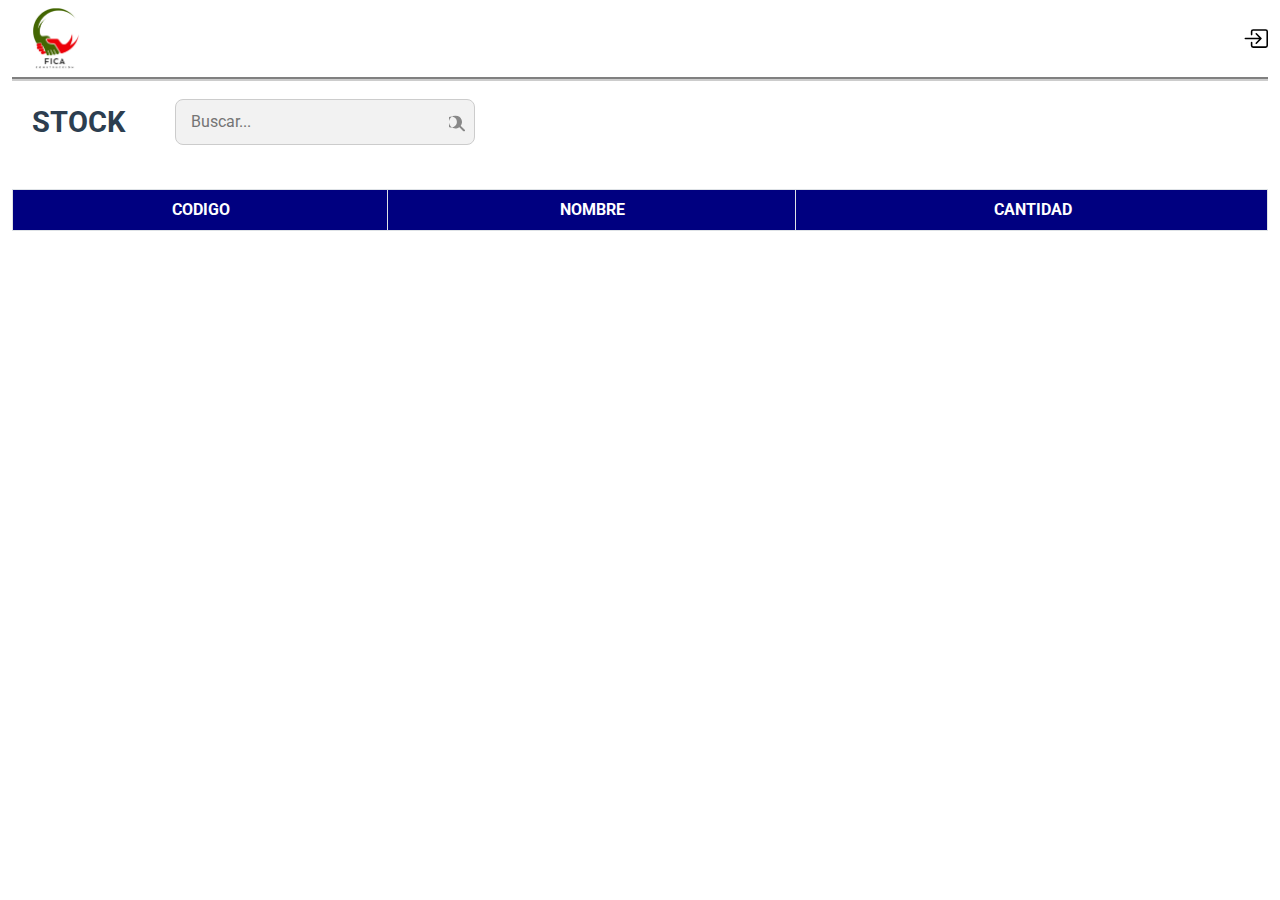
<file: frontend/templates/stock.html>
<!DOCTYPE html>
<html lang="en">
<head>
    <meta charset="UTF-8">
    <meta name="viewport" content="width=device-width, initial-scale=1.0">
    <link rel="stylesheet" href="../assets/css/stock.css">
    <link rel="stylesheet" href="../assets/css/estilosGenerales.css">
    <link href="https://cdnjs.cloudflare.com/ajax/libs/bootstrap/5.3.0/css/bootstrap.min.css" rel="stylesheet">
    <title>Stock</title>
</head>
<body>
    <div class="container-fluid">
        <nav class="navbar">
            <div class="">
                <a class="navbar-brand" href="#">
                    <img src="../assets/img/Abstract Colorful Technology Solutions Professional Logo.png" class="logo"
                        alt="User" />
                </a>
            </div>
            <div class="user-info">
                <div class="user-details">
                    <div>
                        <p class="user-name" id="nombreApellido"></p>
                        <p class="user-email" id="emailUsuario"></p>
                    </div>
                    <img src="../assets/img/icono-salir.svg" alt="cerrar sesion" class="align-self-center icono-salir" id="iconoSalir">
                </div>
            </div>
        </nav>

        <div class="header-title">
            <h2>STOCK</h2>
            <div class="search-container">
                <input type="text" class="search-input" placeholder="Buscar..." id="buscarInput">
                <span class="search-icon">
                    <svg xmlns="http://www.w3.org/2000/svg" width="16" height="16" fill="currentColor"
                        class="bi bi-search" viewBox="0 0 16 16">
                        <path
                            d="M11.742 10.344a6.5 6.5 0 1 0-1.397 1.398h-.001c.03.04.062.078.098.115l3.85 3.85a1 1 0 0 0 1.415-1.414l-3.85-3.85a1.007 1.007 0 0 0-.115-.099zm-5.44 0a5.5 5.5 0 1 1 0-7.778 5.5 5.5 0 0 1 0 7.778z" />
                    </svg>
                </span>
            </div>
        </div>

        <section class="stock d-flex flex-column">
            <div class="table-responsive">
                <table class="table table-bordered text-center mt-4">
                    <thead>
                        <tr>
                            <th>Codigo</th>
                            <th>Nombre</th>
                            <th>Cantidad</th>
                        </tr>
                    </thead>
                    <tbody id="stock-body">

                    </tbody>
                </table>
            </div>
        </section>


    </div>


    <script src="https://cdnjs.cloudflare.com/ajax/libs/bootstrap/5.3.0/js/bootstrap.bundle.min.js"></script>
    <script src="../scripts/stock.js"></script>
    <script src="../scripts/cerrarsesion.js"></script>
</body>
</html>
</file>
<file: frontend/assets/css/style.css>
@import url('https://fonts.googleapis.com/css2?family=Roboto:wght@400;700&display=swap');

* {
    margin: 0;
    padding: 0;
	font-family: 'Roboto';
}

.inicio {
    min-height: 100vh; 
    background: 
        linear-gradient(rgba(12, 16, 241, 0.4), rgba(12, 16, 241, 0.4)),
        url('../img/bg-industria-corralon.jpg');
    background-repeat: repeat; /* Permite que la imagen se repita */
    background-size: 200% 200%; /* Aumenta el tamaño del fondo para un desplazamiento más suave */
    background-blend-mode: overlay; /* Mezcla el gradiente y la imagen */
    animation: desplazamientoVertical 30s linear infinite; /* Animación continua */
}

@keyframes desplazamientoVertical {
    0% {
        background-position: 0% 0%; /* Comienza en la posición inicial */
    }
    50% {
        background-position: 0% 100%; /* Mueve el fondo hacia abajo */
    }
    100% {
        background-position: 0% 0%; /* Regresa a la posición inicial para un bucle suave */
    }
}


.titulo {
    color: white; /* Color del texto */
    position: absolute; /* Asegura que el título pueda centrarse */
    top: 50%; /* Centra verticalmente */
    left: 100%; /* Comienza fuera de la pantalla a la derecha */
    transform: translate(-50%, -50%); /* Ajusta el centro del título */
    white-space: nowrap; /* Evita que el texto se divida en varias líneas */
    animation: aparecer 1s forwards; /* Llama a la animación */
    text-shadow: 2px 2px 5px rgba(0, 0, 0, 0.7); /* Sombra de texto para mejorar el contraste */
    font-size: 3em;
}

@keyframes aparecer {
    0% {
        left: 100%; /* Comienza fuera de la pantalla a la derecha */
    }
    100% {
        left: 50%; /* Termina en el centro horizontal */
    }
}
</file>
<file: frontend/assets/css/empleados.css>
.table thead th {
    background-color: green;
    color: white;
    font-weight: bold;
    text-transform: uppercase;
}

td .badge-baja {
    background-color: #f8d7da;
    color: #721c24;
    padding: 10px 25px;
}

td .badge-alta {
    background-color: #d4edda;
    color: #155724;
    padding: 10px 25px;
}

.table td {
    vertical-align: middle;
}

.actions a {
    color: rgb(59, 184, 233);
    margin-right: 8px;
    text-decoration: none;
}

.actions a:hover {
    text-decoration: underline;
}



.header-title {
    display: flex;
    align-items: center;
    justify-content: flex-start;
    margin: 20px 20px;
    padding: 20px;
    background-color: #fff;
    gap: 50px;
}

/* Estilo del título */
.header-title h2 {
    font-weight: bold;
    color: #2c3e50;
    font-size: 29px;
    margin: 0;
}

/* Contenedor del campo de búsqueda */
.search-container {
    position: relative;
    flex-grow: 1;
    max-width: 300px;
}

/* Estilo del input de búsqueda */
.search-input {
    width: 600px;
    padding: 10px 35px 10px 15px;
    border-radius: 8px;
    border: 1px solid #ccc;
    font-size: 16px;
    outline: none;
    background-color: #f2f2f2;
}

/* Estilo del ícono de búsqueda */
.search-icon {
    position: absolute;
    left: 560px;
    top: 50%;
    transform: translateY(-50%);
    font-size: 18px;
    color: #888;
    cursor: pointer;
}


.col-auto h5 {
    font-size: 1rem;
}

/* Estilos del botón para abrir el modal */
#openModalBtn {
    background-color: #005cbf;
    color: white;
    padding: 10px 20px;
    border: none;
    cursor: pointer;
    width: 15%;
    margin-right: 0 auto;
    display: block; 
}

/* Estilos generales del modal */

/* Estilos generales del modal */
.modal {
    display: none; /* Oculto por defecto */
    position: fixed;
    top: 0;
    left: 0;
    width: 100%;
    height: 100%;
    background-color: rgba(0, 0, 0, 0.5);
    z-index: 1000;
}

.modal-content {
    background-color: white;
    margin: 5% auto;
    padding: 20px;
    border-radius: 5px;
    width: 90%;
    max-width: 500px;
}


.close {
    float: right;
    font-size: 24px;
    font-weight: bold;
    cursor: pointer;
}

.modal-title {
    text-align: center;
    font-size: 1.5em;
    font-weight: bold;
    color:  #4A6A1C;
    margin-bottom: 5px;
    text-align: center;
}

/* Líneas rojas debajo de las secciones */

.linea-divisoria {
    border: none;
    border-top: 2px solid #c92a2a; /* Línea roja */
    margin: 10px 0;
    display: block;
}


.form-group {
    display: flex;
    flex-direction: column;
    margin-bottom: 15px;
}

.form-group label {
    display: block;
    font-weight: bold;
    margin-bottom: 5px;
}

.form-row {
    display: flex;
    gap: 20px;
}

.form-row .form-group {
    flex: 1;
}
.form-group label {
    font-weight: bold;
    margin-bottom: 5px;
    color: #4A6A1C;
}


.form-group input,
.form-group textarea {
    width: 100%;
    padding: 10px;
    border: 1px solid #ddd;
    border-radius: 4px;
}
.form-group input, 
.form-group select {
    padding: 8px;
    font-size: 1em;
    border: 1px solid #ccc;
    border-radius: 5px;
}

textarea {
    resize: vertical;
    height: 100px;
}

.btn-guardar, .btn-success {
    width: 30%;
    margin: 0 auto;
    display: block; 
    padding: 10px;
    background-color:  #1A1A50;
    color: white;
    border: none;
    border-radius: 10px;
    font-size: 1em;
    cursor: pointer;
    margin-top: 20px;
    text-transform: uppercase;
}

.btn-guardar:hover {
    background-color: #004085;
}


.modal_confirm {
    display: none;
    position: fixed;
    z-index: 1;
    left: 0;
    top: 0;
    width: 100%;
    height: 100%;
    background-color: rgba(0, 0, 0, 0.5);
}

.modal-contenido {
    background-color: #fff;
    margin: 15% auto;
    padding: 20px;
    border: 1px solid #888;
    border-radius: 10px;
    width: 400px;
    text-align: center;
}

.close, .closeEdit, .closeEdit {
    width: fit-content;
    color: #080707;
    float: right;
    font-size: 20px;
    cursor: pointer;
}

.confirm-btn {
    background-color: #3c6b09;
    color: white;
    padding: 3px 100px;
    border: none;
    cursor: pointer;
    border-radius: 10px; 
    width: 90%;
    text-align: center;
}


.confirm-btn:hover {
    background-color:  #4b8a08;
}

.check-icon {
    color:  #4b8a08;
    font-size: 34px;
    margin-bottom: 10px;
}

/* Botón de cerrar "X" en la esquina superior derecha */
.close-btn, .closeEdit, .closeDetail {
    width: fit-content;
    font-size: 20px;
    color: #000;
    cursor: pointer;
    background: none;
    border: none;
}

.close-btn:hover {
    color: #555;
}

/* Texto de mensaje en negrita */
.modal-message {
    font-weight: bold;
    font-size: 18px;
    margin-bottom: 20px;
    text-align: center;
}
</file>
<file: frontend/assets/css/estilosGenerales.css>
@import url('https://fonts.googleapis.com/css2?family=Roboto:wght@400;700&display=swap');
* {
    margin: 0;
    padding: 0;
    font-family: 'Roboto';
}


.logo-usuario {
    width: 48px;
    margin-right: 20px;
}

.logo {
    width: 48px;
    margin-left: 20px;
}


/* Estilos para el navbar */
.navbar {
    display: flex;
    justify-content: space-between;
    padding: 10px 20px;
    align-items: center;
    background-color: #fff;
    border-bottom: 2px solid #808080;
    box-shadow: 0px 2px 0px rgba(0, 0, 0, 0.2);
}

/* Estilos para el contenedor de usuario */
.user-info {
    display: flex;
    align-items: center;
    gap: 10px;
}
.user-info .icono-salir {
    width: 25px;
    height: 35px;
}
.user-details {
    display: flex;
}

/* Nombre y correo de usuario */
.user-name {
    font-weight: bold;
    color: #333;
    margin: 0;
    margin-right: 20px;
}
.user-email {
    font-size: 14px;
    color: #666;
    margin: 0;
    margin-right: 20px;
}

/* Botón de salir */
#btn-salir {
    margin-top: 5px;
    padding: 5px 10px;
    font-size: 14px;
    color: white;
    background-color: #d9534f;
    /* Color rojo */
    border: none;
    border-radius: 4px;
    cursor: pointer;
    margin-right: 20px;
}
#btn-salir:hover {
    background-color: #c9302c;
}
</file>
<file: frontend/assets/css/login.css>
.container-fluid {
    height: 100vh;
}

.img-fondo {
    max-width: 100%;
    height: 100vh; 
}

.overlay {
    position: absolute;
    top: 0;
    left: 0;
    width: 100%;
    height: 100%;
    display: flex;
    flex-direction: column;
    justify-content: center;
    align-items: center;
    color: white;
    text-align: center;
}


body {
    font-family: Arial, sans-serif;
    background-color: #f4f4f4;
    display: flex;
    justify-content: center;
    align-items: center;
    height: 100vh;
}

.login-container {
    display: flex;
    justify-content: center;
    align-items: center;
    height: 100%;
}

.login-box {
    background-color: white;
    padding: 30px;
    border-radius: 8px;
    box-shadow: 0 2px 10px rgba(0, 0, 0, 0.1);
    width: 350px;
    text-align: center;
}

.logo {
    width: 200px;
    margin-bottom: 20px;
}

h1 {
    font-size: 24px;
    margin-bottom: 20px;
}

.input-group {
    margin-bottom: 20px;
    text-align: left;
}

.input-group label {
    display: block;
    margin-bottom: 5px;
    font-weight: bold;
}

.input-group span {
    color: red;
}

.input-group input {
    width: 100%;
    padding: 10px;
    font-size: 14px;
    border: 1px solid #ccc;
    border-radius: 5px;
}

.login-button {
    width: 100%;
    padding: 10px;
    background-color: rgb(14, 14, 71);
    color: white;
    border: none;
    border-radius: 5px;
    font-size: 16px;
    cursor: pointer;
    margin-top: 10px;
}

.login-button:hover {
    background-color: rgb(14, 14, 71);
}

.forgot-password {
    display: block;
    margin-top: 15px;
    font-size: 14px;
    color: white;
    text-decoration: none;
}

.forgot-password:hover {
    text-decoration: underline;
}
</file>
<file: frontend/assets/css/productos.css>
@import url('https://fonts.googleapis.com/css2?family=Roboto:wght@400;700&display=swap');

* {
    margin: 0;
    padding: 0;
	font-family: 'Roboto';
}

/* Estilo general para el botón */
.btn {
    border-radius: 5px;
}

.btn-primary {
    background-color: #343aeb; /* Color del botón Agregar */
    border: none;
}

.table {
    width: 100%;
    margin-top: 20px;
    text-align: center;
}

.table th,
.table td {
    text-align: center;
    vertical-align: middle;
}

.table th {
    background-color: #380885;
    color: white;
}

.badge-alta {
    background-color: #c8e6c9; /* Verde claro para estado ALTA */
    color: #388e3c;
    padding: 5px 10px;
    border-radius: 5px;
}

.badge-baja {
    background-color: #ffccbc; /* Rojo claro para estado BAJA */
    color: #d32f2f;
    padding: 5px 10px;
    border-radius: 5px;
}

/* Estilo para los botones de acciones */
.btn-editar {
    background-color: #1976d2;
    color: white;
    border: none;
    padding: 5px 10px;
    margin-right: 5px;
    border-radius: 5px;
}

.btn-detalle {
    background-color: #4caf50;
    color: white;
    border: none;
    padding: 5px 10px;
    border-radius: 5px;
}
</file>
<file: frontend/assets/css/rrhh.css>
.header-title {
    font-weight: bold;
    color: #2c3e50;
}

.welcome-text {
    font-weight: bold;
    color: #003400;
    margin-bottom: 130px;
}

.card-custom {
    border: none;
    border-radius: 10px;
    box-shadow: 0 4px 8px rgba(0, 0, 0, 0.1);
}

.card-custom:hover {
    box-shadow: 0px 0px 20px rgba(0, 0, 0, 0.6);
}

.card-title {
    margin-top: 10px;
}


.bg-proveedores {
    background-color: #2e003e;
}

.bg-socios {
    background-color: #ffdc00;
}

.bg-empleados {
    background-color: orangered;
}

.hover-content {
    position: absolute;
    top: 0;
    left: 0;
    width: 100%;
    height: 100%;
    background-color: rgba(0, 0, 0, 0.4);
    display: flex;
    justify-content: center;
    align-items: center;
    color: white;
    font-size: 20px;
    font-weight: bold;
    opacity: 0;
    transition: opacity 0.3s ease;
}

.col-md-3:hover .hover-content {
    opacity: 0.9;
}
</file>
<file: frontend/assets/css/stock.css>
.header-title {

    display: flex;
    align-items: center;
    justify-content: flex-start;
    padding: 20px;
    background-color: #fff;
    gap: 50px;
    /* Espacio entre el h2 y el campo de búsqueda */
}

/* Estilo del título */
.header-title h2 {
    font-weight: bold;
    color: #2c3e50;
    font-size: 29px;
    margin: 0;
}

/* Contenedor del campo de búsqueda */
.search-container {
    position: relative;
    flex-grow: 1;
    /* Hace que el campo de búsqueda ocupe el espacio sobrante */
    max-width: 300px;
    /* Controla el ancho máximo */
}

/* Estilo del input de búsqueda */
.search-input {
    width: 100%;
    padding: 10px 35px 10px 15px;
    border-radius: 8px;
    border: 1px solid #ccc;
    font-size: 16px;
    outline: none;
    background-color: #f2f2f2;
}

/* Estilo del ícono de búsqueda */
.search-icon {
    position: absolute;
    right: 10px;
    top: 50%;
    transform: translateY(-50%);
    font-size: 18px;
    color: #888;
    cursor: pointer;
}


/* Contenedor de detalles del usuario */
.user-details {
    display: flex;
}

/* Nombre de usuario */
.user-name {
    font-weight: bold;
    color: #333;
    margin: 0;
    margin-right: 20px ;
}

/* Correo de usuario */
.user-email {
    font-size: 14px;
    color: #666;
    margin: 0;
    margin-right: 20px ;
}

.table thead th {
    background-color: #000080;
    color: white;
    font-weight: bold;
    text-transform: uppercase;
    padding-left: 10px;
}
</file>
